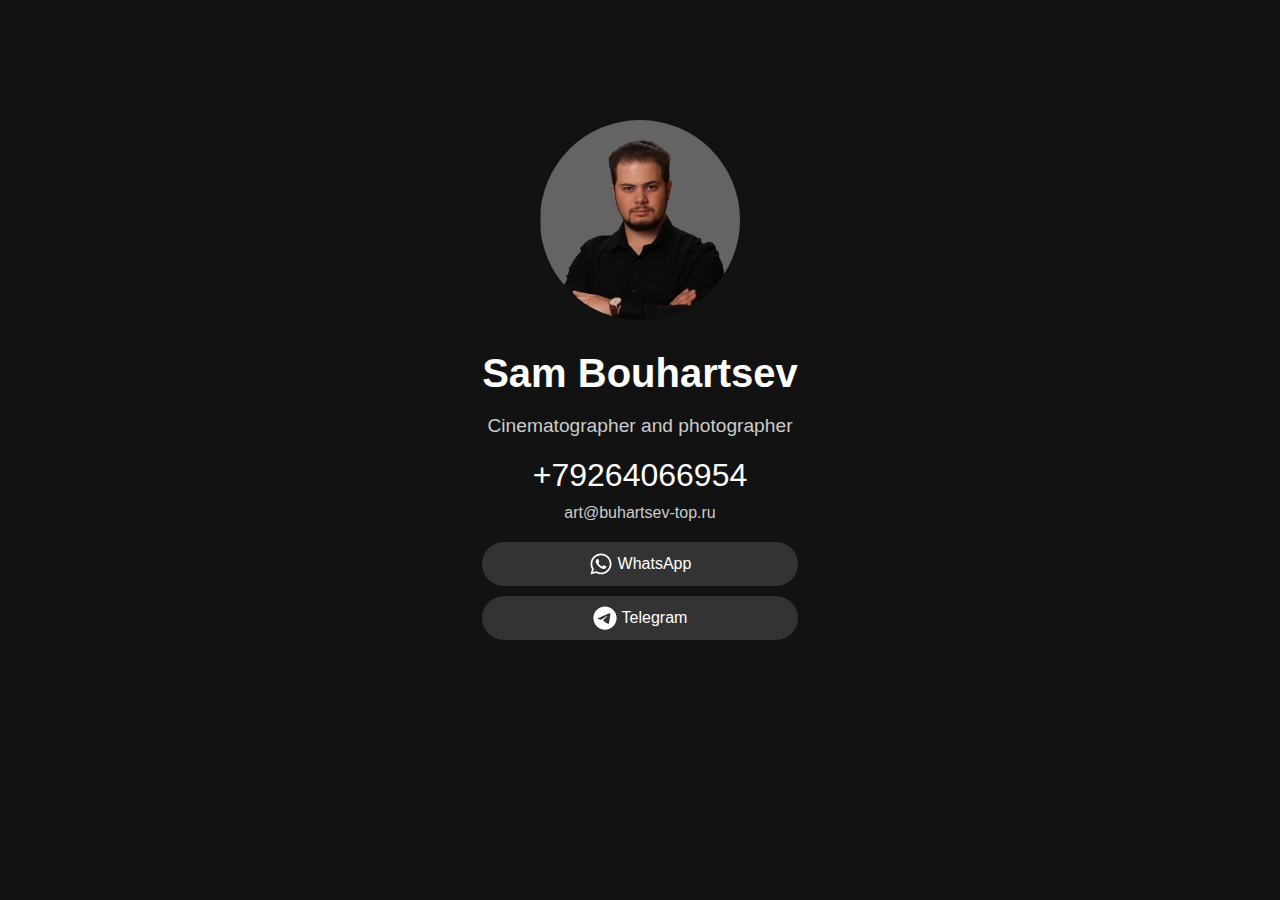
<file: index.html>
<!DOCTYPE html>
<html lang="en">
<head>
    <meta charset="UTF-8">
    <meta name="description" content="Cinematographer and photographer">
    <meta name="viewport" content="width=device-width, initial-scale=1.0">
    <title>SamVideo Production / Sam Bouhartsev</title>
    <style>
      a {
        text-decoration: none;
      }
        body {
            margin: 0;
            padding: 20px;
            background-color: #121212;
            color: #ffffff;
            font-family: Forum, Arial, sans-serif;
            display: flex;
            flex-direction: column;
            align-items: center;
            justify-content: center;
            min-height: 80vh;
        }

        .container {
            max-width: 600px;
            text-align: center;

        }

        .profile-photo {
            width: 200px;
            height: 200px;
            border-radius: 50%;
            object-fit: cover;
            /* margin-bottom: 20px; */
            /* border: 3px solid #ffffff; */
        }

        .name {
            font-size: 2.5em;
            margin-bottom: 10px;
        }

        .description {
            font-size: 1.2em;
            margin-bottom: 20px;
            color: #cccccc;
        }

        .phone {
            font-size: 2em;
            margin-bottom: 10px;
            color: inherit;
            display: block;
        }

        .email {
            font-size: 1em;
            color: #cccccc;
            margin-bottom: 20px;
        }

        .social-links {
            display: flex;
            gap: 10px;
            flex-direction: column;
            justify-content: center;
            margin-top: 20px;
            
        }

        .social-link {
            color: #ffffff;
            text-decoration: none;
            display: flex;
            align-items: center;
            justify-content: center;
            gap: 5px;
            padding: 10px 20px;
            border-radius: 25px;
            background-color: #333333;
            transition: background-color 0.3s;
        }

        .social-link:hover {
            background-color: #444444;
        }

        .icon {
            width: 24px;
            height: 24px;
        }
    </style>
</head>
<body>
    <div class="container">
        <img src="photo.png" alt="Sam Bouhartsev - Profile Photo" class="profile-photo">
        <h1 class="name">Sam Bouhartsev</h1>
        <p class="description">Cinematographer and photographer</p>
        <a class="phone" href="tel:+79264066954">+79264066954</a>
        <a class="email" href="mailto:art@buhartsev-top.ru">art@buhartsev-top.ru</a>
        <div class="social-links">
            <a href="https://wa.me/79264066954" class="social-link" target="_blank">
                <svg class="icon" xmlns="http://www.w3.org/2000/svg" viewBox="0 0 448 512">
                    <path fill="currentColor" d="M380.9 97.1C339 55.1 283.2 32 223.9 32c-122.4 0-222 99.6-222 222 0 39.1 10.2 77.3 29.6 111L0 480l117.7-30.9c32.4 17.7 68.9 27 106.1 27h.1c122.3 0 224.1-99.6 224.1-222 0-59.3-25.2-115-67.1-157zm-157 341.6c-33.2 0-65.7-8.9-94-25.7l-6.7-4-69.8 18.3L72 359.2l-4.4-7c-18.5-29.4-28.2-63.3-28.2-98.2 0-101.7 82.8-184.5 184.6-184.5 49.3 0 95.6 19.2 130.4 54.1 34.8 34.9 56.2 81.2 56.1 130.5 0 101.8-84.9 184.6-186.6 184.6zm101.2-138.2c-5.5-2.8-32.8-16.2-37.9-18-5.1-1.9-8.8-2.8-12.5 2.8-3.7 5.6-14.3 18-17.6 21.8-3.2 3.7-6.5 4.2-12 1.4-32.6-16.3-54-29.1-75.5-66-5.7-9.8 5.7-9.1 16.3-30.3 1.8-3.7.9-6.9-.5-9.7-1.4-2.8-12.5-30.1-17.1-41.2-4.5-10.8-9.1-9.3-12.5-9.5-3.2-.2-6.9-.2-10.6-.2-3.7 0-9.7 1.4-14.8 6.9-5.1 5.6-19.4 19-19.4 46.3 0 27.3 19.9 53.7 22.6 57.4 2.8 3.7 39.1 59.7 94.8 83.8 35.2 15.2 49 16.5 66.6 13.9 10.7-1.6 32.8-13.4 37.4-26.4 4.6-13 4.6-24.1 3.2-26.4-1.3-2.5-5-3.9-10.5-6.6z"/>
                </svg>
                WhatsApp
            </a>
            <a href="https://t.me/@SamVideo_Production" class="social-link" target="_blank">
                <svg class="icon" xmlns="http://www.w3.org/2000/svg" viewBox="0 0 496 512">
                    <path fill="currentColor"


d="M248,8C111.033,8,0,119.033,0,256S111.033,504,248,504,496,392.967,496,256,384.967,8,248,8ZM362.952,176.66c-3.732,39.215-19.881,134.378-28.1,178.3-3.476,18.584-10.322,24.816-16.948,25.425-14.4,1.326-25.338-9.517-39.287-18.661-21.827-14.308-34.158-23.215-55.346-37.177-24.485-16.135-8.612-25,5.342-39.5,3.652-3.793,67.107-61.51,68.335-66.746.153-.655.3-3.1-1.154-4.384s-3.59-.849-5.135-.5q-3.283.746-104.608,69.142-14.845,10.194-26.894,9.934c-8.855-.191-25.888-5.006-38.551-9.123-15.531-5.048-27.875-7.717-26.8-16.291q.84-6.7,18.45-13.7,108.446-47.248,144.628-62.3c68.872-28.647,83.183-33.623,92.511-33.789,2.052-.034,6.639.474,9.61,2.885a10.452,10.452,0,0,1,3.53,6.716A43.765,43.765,0,0,1,362.952,176.66Z"/>
                </svg>
                Telegram
            </a>
        </div>
    </div>
</body>
</html>
</file>
